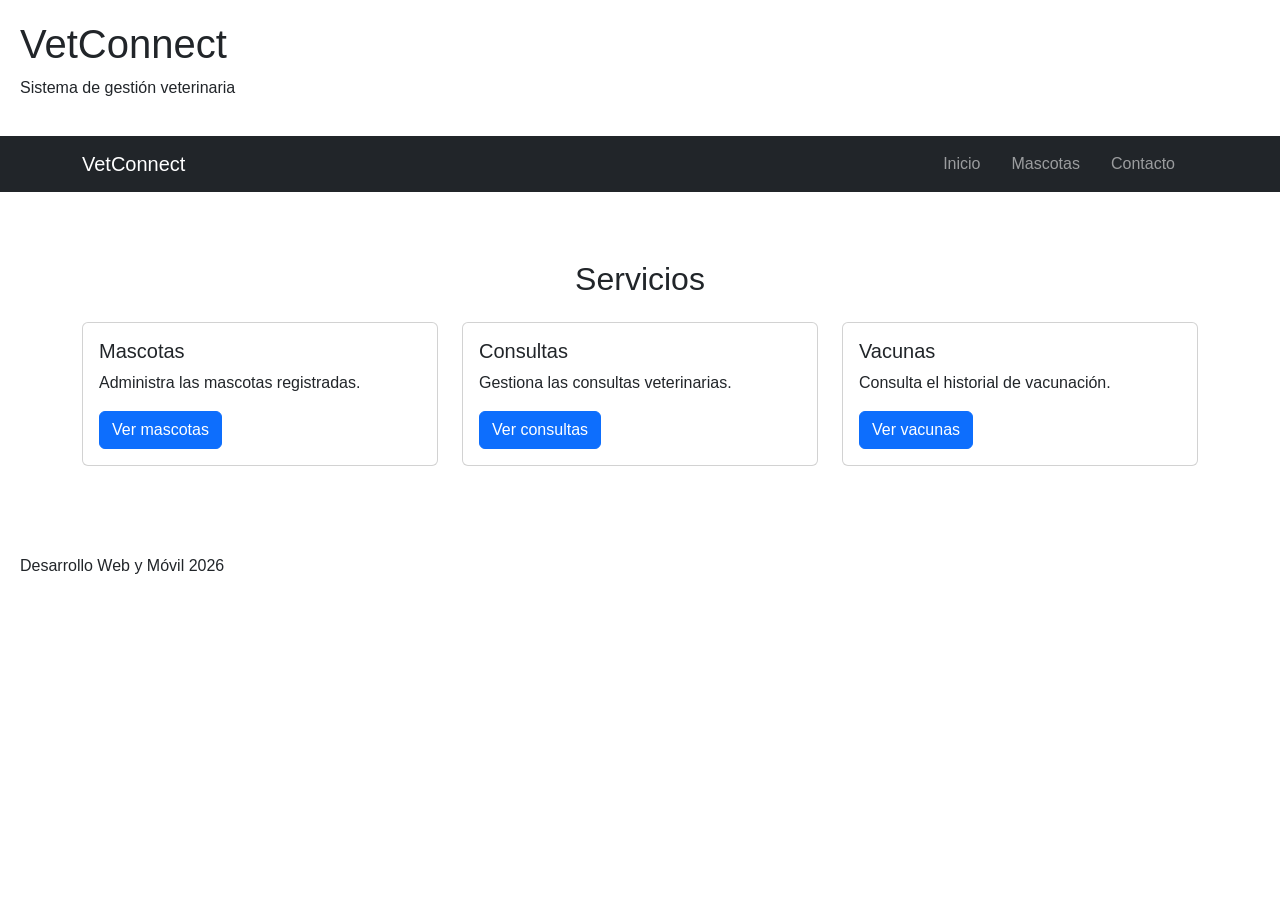
<file: index.html>
<!DOCTYPE html>
<html lang="es">
<head>
    <meta charset="UTF-8">
    <meta name="viewport" content="width=device-width, initial-scale=1.0">
    <title>VetConnect</title>

    <link href="https://cdn.jsdelivr.net/npm/bootstrap@5.3.8/dist/css/bootstrap.min.css" rel="stylesheet">

    <link rel="stylesheet" href="css/style.css">
</head>
<body>

    <header>
        <h1>VetConnect</h1>
        <p>Sistema de gestión veterinaria</p>
    </header>

    <nav class="navbar navbar-expand-lg bg-dark navbar-dark">
        <div class="container">

            <a class="navbar-brand" href="index.html">VetConnect</a>

            <button class="navbar-toggler" type="button"
                data-bs-toggle="collapse"
                data-bs-target="#menuPrincipal">
                <span class="navbar-toggler-icon"></span>
            </button>

            <div class="collapse navbar-collapse" id="menuPrincipal">
             <ul class="navbar-nav ms-auto">
                    <li class="nav-item">
                        <a class="nav-link" href="index.html">Inicio</a>
                    </li>

                 <li class="nav-item">
                        <a class="nav-link" href="mascotas.html">Mascotas</a>
                 </li>

                    <li class="nav-item">
                        <a class="nav-link" href="contacto.html">Contacto</a>
                    </li>
                </ul>
            </div>

        </div>
    </nav>

    <main>

       <section class="container my-5">
    <h2 class="text-center mb-4">Servicios</h2>

    <div class="row g-4">

        <div class="col-12 col-md-6 col-lg-4">
            <div class="card h-100">
                <div class="card-body">
                    <h5 class="card-title">Mascotas</h5>
                    <p class="card-text">Administra las mascotas registradas.</p>
                    <a href="mascotas.html" class="btn btn-primary">Ver mascotas</a>
                </div>
            </div>
        </div>

        <div class="col-12 col-md-6 col-lg-4">
            <div class="card h-100">
                <div class="card-body">
                    <h5 class="card-title">Consultas</h5>
                    <p class="card-text">Gestiona las consultas veterinarias.</p>
                    <a href="#" class="btn btn-primary">Ver consultas</a>
                </div>
            </div>
        </div>

        <div class="col-12 col-md-6 col-lg-4">
            <div class="card h-100">
                <div class="card-body">
                    <h5 class="card-title">Vacunas</h5>
                    <p class="card-text">Consulta el historial de vacunación.</p>
                    <a href="#" class="btn btn-primary">Ver vacunas</a>
                </div>
            </div>
        </div>

    </div>
</section>

    </main>

    <footer>
        <p>Desarrollo Web y Móvil 2026</p>
    </footer>
    <script src="https://cdn.jsdelivr.net/npm/bootstrap@5.3.8/dist/js/bootstrap.bundle.min.js"></script>
</body>

</html>
</file>
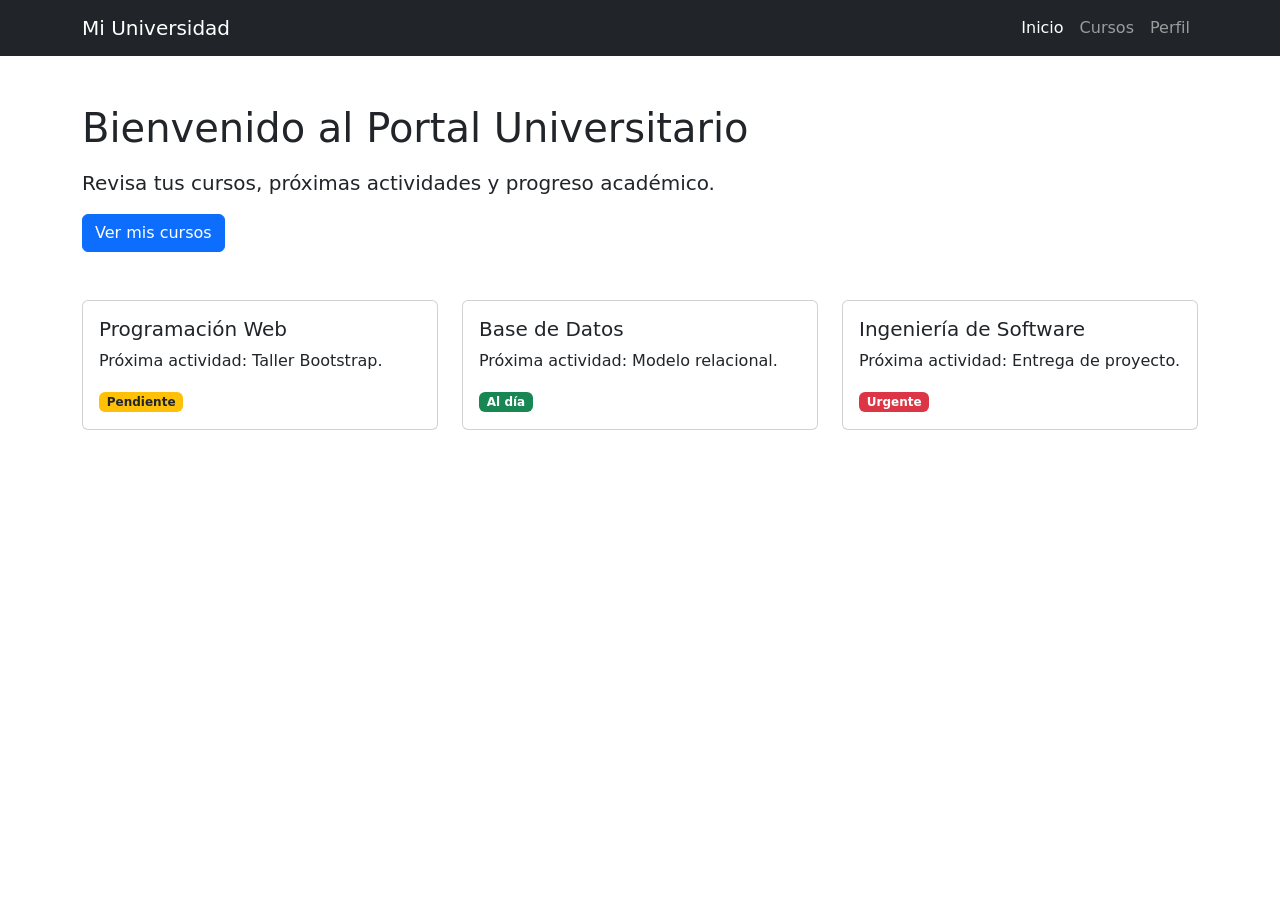
<file: semana3/desafio2.html>
<!DOCTYPE html>
<html lang="es">

<head>
    <meta charset="UTF-8">
    <meta name="viewport" content="width=device-width, initial-scale=1.0">

    <title>Portal Universidad</title>

    <link href="https://cdn.jsdelivr.net/npm/bootstrap@5.3.8/dist/css/bootstrap.min.css" rel="stylesheet">
</head>

<body>

    <!-- Navbar -->
    <nav class="navbar navbar-expand-lg bg-dark navbar-dark">

        <div class="container">

            <a class="navbar-brand" href="#">
                Mi Universidad
            </a>

            <button class="navbar-toggler"
                    type="button"
                    data-bs-toggle="collapse"
                    data-bs-target="#menuUniversidad">

                <span class="navbar-toggler-icon"></span>

            </button>

            <div class="collapse navbar-collapse" id="menuUniversidad">

                <ul class="navbar-nav ms-auto">

                    <li class="nav-item">
                        <a class="nav-link active" href="#">
                            Inicio
                        </a>
                    </li>

                    <li class="nav-item">
                        <a class="nav-link" href="#">
                            Cursos
                        </a>
                    </li>

                    <li class="nav-item">
                        <a class="nav-link" href="#">
                            Perfil
                        </a>
                    </li>

                </ul>

            </div>

        </div>

    </nav>


    <!-- Presentación / acción principal -->
    <header class="container my-5">

        <h1 class="mb-3">
            Bienvenido al Portal Universitario
        </h1>

        <p class="lead">
            Revisa tus cursos, próximas actividades y progreso académico.
        </p>

        <a href="#" class="btn btn-primary">
            Ver mis cursos
        </a>

    </header>


    <!-- Grid de cursos -->
    <main class="container">

        <div class="row g-4">


            <!-- Card 1 -->
            <div class="col-12 col-md-6 col-lg-4">

                <div class="card h-100">

                    <div class="card-body">

                        <h5 class="card-title">
                            Programación Web
                        </h5>

                        <p class="card-text">
                            Próxima actividad: Taller Bootstrap.
                        </p>

                        <span class="badge bg-warning text-dark">
                            Pendiente
                        </span>

                    </div>

                </div>

            </div>


            <!-- Card 2 -->
            <div class="col-12 col-md-6 col-lg-4">

                <div class="card h-100">

                    <div class="card-body">

                        <h5 class="card-title">
                            Base de Datos
                        </h5>

                        <p class="card-text">
                            Próxima actividad: Modelo relacional.
                        </p>

                        <span class="badge bg-success">
                            Al día
                        </span>

                    </div>

                </div>

            </div>


            <!-- Card 3 -->
            <div class="col-12 col-md-6 col-lg-4">

                <div class="card h-100">

                    <div class="card-body">

                        <h5 class="card-title">
                            Ingeniería de Software
                        </h5>

                        <p class="card-text">
                            Próxima actividad: Entrega de proyecto.
                        </p>

                        <span class="badge bg-danger">
                            Urgente
                        </span>

                    </div>

                </div>

            </div>


        </div>

    </main>


    <script src="https://cdn.jsdelivr.net/npm/bootstrap@5.3.8/dist/js/bootstrap.bundle.min.js"></script>

</body>

</html>
</file>
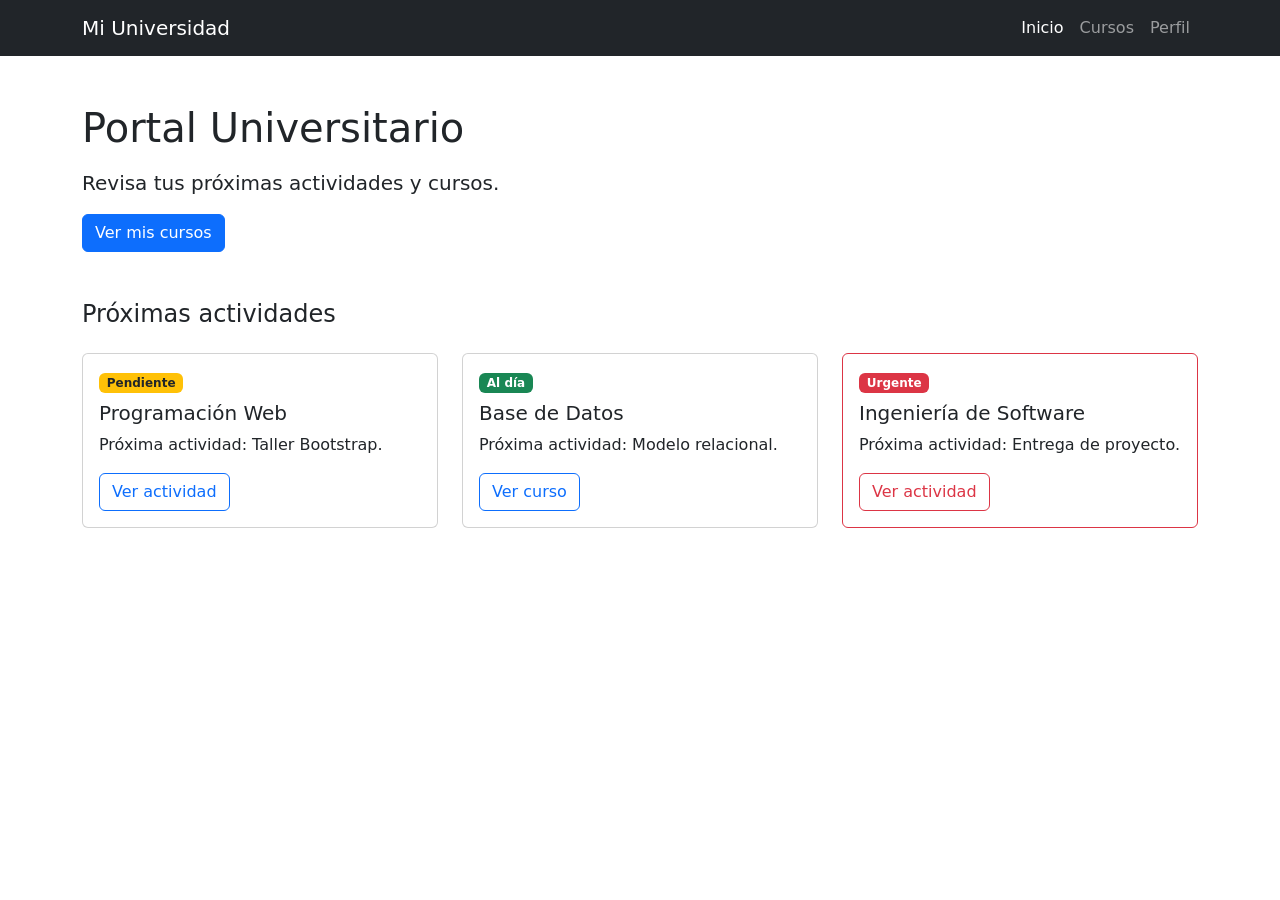
<file: semana3/desafio3.html>
<!DOCTYPE html>
<html lang="es">

<head>
    <meta charset="UTF-8">
    <meta name="viewport" content="width=device-width, initial-scale=1.0">

    <title>Portal Universidad - Mobile First</title>

    <link href="https://cdn.jsdelivr.net/npm/bootstrap@5.3.8/dist/css/bootstrap.min.css"
          rel="stylesheet">
</head>

<body>

    <!-- Navbar responsive -->
    <nav class="navbar navbar-expand-lg bg-dark navbar-dark">
        <div class="container">

            <a class="navbar-brand" href="#">
                Mi Universidad
            </a>

            <button class="navbar-toggler"
                    type="button"
                    data-bs-toggle="collapse"
                    data-bs-target="#menuUniversidad">

                <span class="navbar-toggler-icon"></span>
            </button>

            <div class="collapse navbar-collapse" id="menuUniversidad">

                <ul class="navbar-nav ms-auto">

                    <li class="nav-item">
                        <a class="nav-link active" href="#">
                            Inicio
                        </a>
                    </li>

                    <li class="nav-item">
                        <a class="nav-link" href="#">
                            Cursos
                        </a>
                    </li>

                    <li class="nav-item">
                        <a class="nav-link" href="#">
                            Perfil
                        </a>
                    </li>

                </ul>

            </div>

        </div>
    </nav>


    <!-- Información principal -->
    <header class="container py-4 py-md-5">

        <h1 class="mb-3">
            Portal Universitario
        </h1>

        <p class="lead">
            Revisa tus próximas actividades y cursos.
        </p>

        <!-- Botón ancho completo en móvil -->
        <div class="d-grid d-md-block">
            <a href="#" class="btn btn-primary">
                Ver mis cursos
            </a>
        </div>

    </header>


    <!-- Contenido -->
    <main class="container pb-5">

        <h2 class="h4 mb-4">
            Próximas actividades
        </h2>

        <div class="row g-3 g-md-4">


            <!-- Urgente primero en móvil -->
            <div class="col-12 col-md-6 col-lg-4
                        order-1 order-lg-3">

                <div class="card h-100 border-danger">

                    <div class="card-body">

                        <span class="badge bg-danger mb-2">
                            Urgente
                        </span>

                        <h5 class="card-title">
                            Ingeniería de Software
                        </h5>

                        <p class="card-text">
                            Próxima actividad: Entrega de proyecto.
                        </p>

                        <a href="#" class="btn btn-outline-danger">
                            Ver actividad
                        </a>

                    </div>
                </div>
            </div>


            <!-- Programación -->
            <div class="col-12 col-md-6 col-lg-4
                        order-2 order-lg-1">

                <div class="card h-100">

                    <div class="card-body">

                        <span class="badge bg-warning text-dark mb-2">
                            Pendiente
                        </span>

                        <h5 class="card-title">
                            Programación Web
                        </h5>

                        <p class="card-text">
                            Próxima actividad: Taller Bootstrap.
                        </p>

                        <a href="#" class="btn btn-outline-primary">
                            Ver actividad
                        </a>

                    </div>
                </div>
            </div>


            <!-- Base de Datos -->
            <div class="col-12 col-md-6 col-lg-4
                        order-3 order-lg-2">

                <div class="card h-100">

                    <div class="card-body">

                        <span class="badge bg-success mb-2">
                            Al día
                        </span>

                        <h5 class="card-title">
                            Base de Datos
                        </h5>

                        <p class="card-text">
                            Próxima actividad: Modelo relacional.
                        </p>

                        <a href="#" class="btn btn-outline-primary">
                            Ver curso
                        </a>

                    </div>
                </div>
            </div>


        </div>

    </main>


    <script src="https://cdn.jsdelivr.net/npm/bootstrap@5.3.8/dist/js/bootstrap.bundle.min.js"></script>

</body>

</html>
</file>
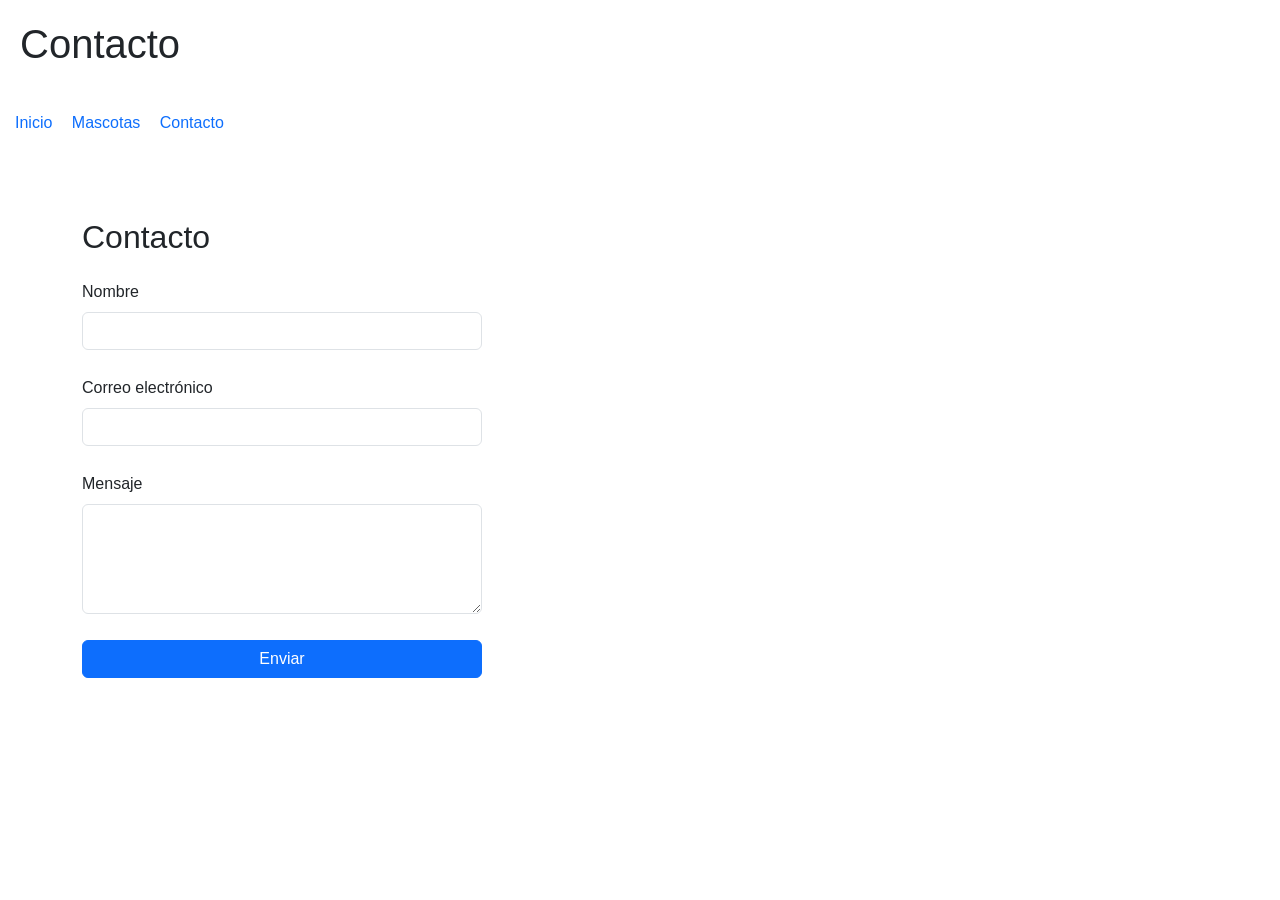
<file: veterinaria/contacto.html>
<!DOCTYPE html>
<html lang="es">

<head>
    <meta charset="UTF-8">
    <meta name="viewport" content="width=device-width, initial-scale=1.0">
    <title>Contacto - VetConnect</title>
    
    <link href="https://cdn.jsdelivr.net/npm/bootstrap@5.3.8/dist/css/bootstrap.min.css" rel="stylesheet">
   
    <link rel="stylesheet" href="css/style.css">
    

<body>

    <header>
        <h1>Contacto</h1>
    </header>

    <nav>
        <a href="index.html">Inicio</a>
        <a href="mascotas.html">Mascotas</a>
        <a href="contacto.html">Contacto</a>
    </nav>

    <main>

        <div class="container my-5">
            <h2 class="mb-4">Contacto</h2>

            <form>
                <div class="mb-3">
                    <label for="nombre" class="form-label">Nombre</label>
                    <input type="text" class="form-control" id="nombre">
                </div>

                <div class="mb-3">
                    <label for="correo" class="form-label">Correo electrónico</label>
                    <input type="email" class="form-control" id="correo">
                </div>

                <div class="mb-3">
                    <label for="mensaje" class="form-label">Mensaje</label>
                    <textarea class="form-control" id="mensaje" rows="4"></textarea>
                </div>

                <button type="submit" class="btn btn-primary">Enviar</button>
            </form>
        </div>

    </main>

<script src="https://cdn.jsdelivr.net/npm/bootstrap@5.3.8/dist/js/bootstrap.bundle.min.js"></script>

</body>
</html>
</file>
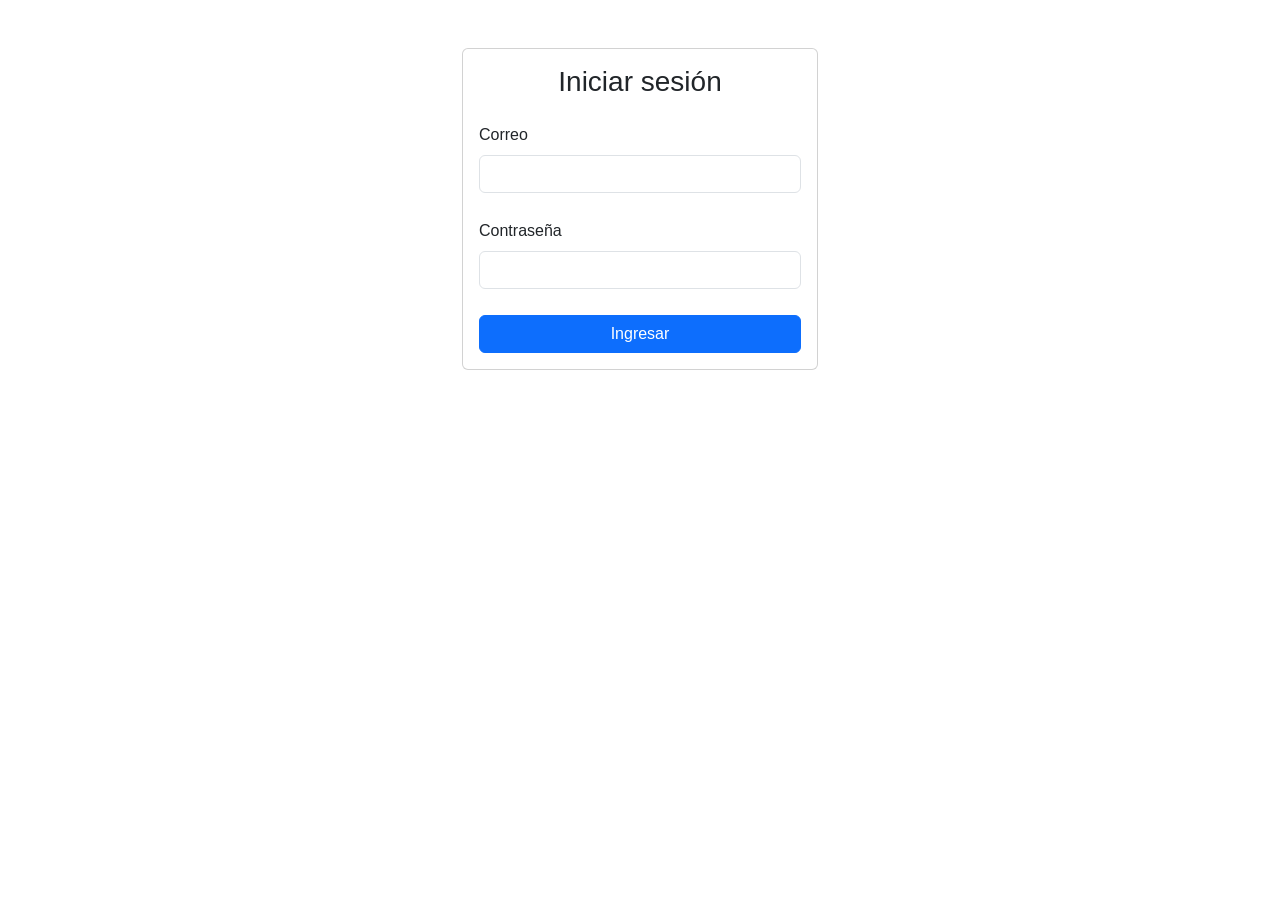
<file: veterinaria/login.html>
<!DOCTYPE html>
<html lang="es">

<head>
    <meta charset="UTF-8">
    <meta name="viewport" content="width=device-width, initial-scale=1.0">
    <title>Login - VetConnect</title>

    <link href="https://cdn.jsdelivr.net/npm/bootstrap@5.3.8/dist/css/bootstrap.min.css" rel="stylesheet">
    <link rel="stylesheet" href="css/style.css">
</head>

<body>

    <div class="container">
        <div class="row justify-content-center">
            <div class="col-12 col-md-6 col-lg-4">

                <div class="card mt-5">
                    <div class="card-body">

                        <h3 class="text-center mb-4">Iniciar sesión</h3>

                        <form>
                            <div class="mb-3">
                                <label for="loginCorreo" class="form-label">Correo</label>
                                <input type="email" class="form-control" id="loginCorreo">
                            </div>

                            <div class="mb-3">
                                <label for="password" class="form-label">Contraseña</label>
                                <input type="password" class="form-control" id="password">
                            </div>

                            <button type="submit" class="btn btn-primary w-100">
                                Ingresar
                            </button>
                        </form>

                    </div>
                </div>

            </div>
        </div>
    </div>

    <script src="https://cdn.jsdelivr.net/npm/bootstrap@5.3.8/dist/js/bootstrap.bundle.min.js"></script>

</body>
</html>
</file>
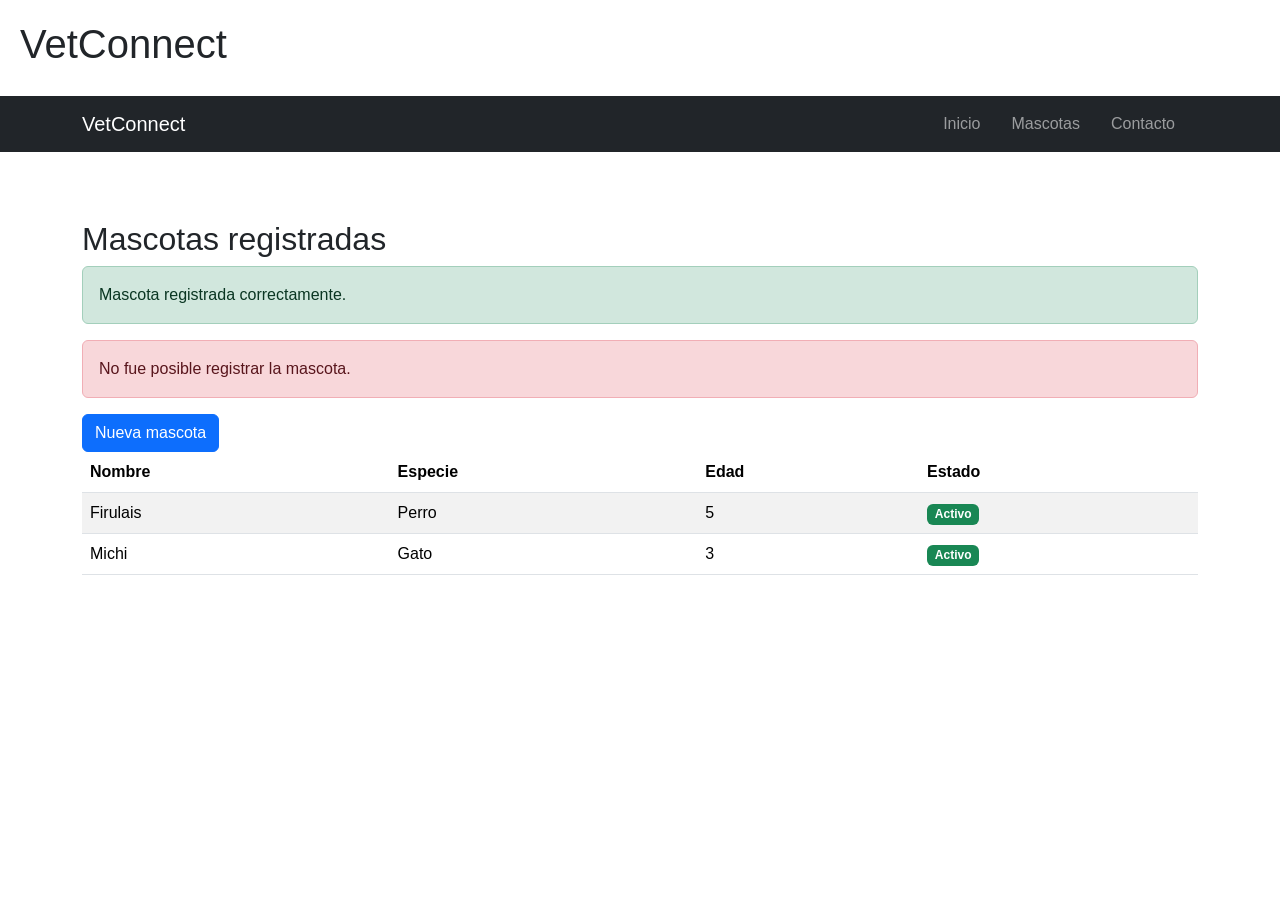
<file: veterinaria/mascotas.html>
<!DOCTYPE html>
<html lang="es">

<head>
    <meta charset="UTF-8">
    <meta name="viewport" content="width=device-width, initial-scale=1.0">
    <title>Mascotas - VetConnect</title>

    <link href="https://cdn.jsdelivr.net/npm/bootstrap@5.3.8/dist/css/bootstrap.min.css" rel="stylesheet">
    <link rel="stylesheet" href="css/style.css">
</head>

<body>

    <header>
        <h1>VetConnect</h1>
    </header>

    <nav class="navbar navbar-expand-lg bg-dark navbar-dark">
        <div class="container">

            <a class="navbar-brand" href="index.html">VetConnect</a>

            <button class="navbar-toggler" type="button"
                    data-bs-toggle="collapse"
                    data-bs-target="#menuPrincipal">
                <span class="navbar-toggler-icon"></span>
            </button>

            <div class="collapse navbar-collapse" id="menuPrincipal">
                <ul class="navbar-nav ms-auto">

                    <li class="nav-item">
                        <a class="nav-link" href="index.html">Inicio</a>
                    </li>

                    <li class="nav-item">
                        <a class="nav-link" href="mascotas.html">Mascotas</a>
                    </li>

                    <li class="nav-item">
                        <a class="nav-link" href="contacto.html">Contacto</a>
                    </li>

                </ul>
            </div>

        </div>
    </nav>

    <main>

        <div class="container mt-5">

            <h2>Mascotas registradas</h2>

            <!-- Alerts -->

            <div class="alert alert-success">
                Mascota registrada correctamente.
            </div>

            <div class="alert alert-danger">
                No fue posible registrar la mascota.
            </div>

            <!-- Botón para abrir el Modal -->

            <button class="btn btn-primary"
                    data-bs-toggle="modal"
                    data-bs-target="#modalMascota">
                Nueva mascota
            </button>

            <!-- Modal -->

            <div class="modal fade" id="modalMascota">
                <div class="modal-dialog">
                    <div class="modal-content">

                        <div class="modal-header">
                            <h5 class="modal-title">Nueva mascota</h5>
                            <button class="btn-close"
                                    data-bs-dismiss="modal">
                            </button>
                        </div>

                        <div class="modal-body">
                            Formulario de mascota
                        </div>

                    </div>
                </div>
            </div>

            <!-- Tabla de mascotas -->

            <div class="table-responsive">
                <table class="table table-striped">

                    <thead>
                        <tr>
                            <th>Nombre</th>
                            <th>Especie</th>
                            <th>Edad</th>
                            <th>Estado</th>
                        </tr>
                    </thead>

                    <tbody>

                        <tr>
                            <td>Firulais</td>
                            <td>Perro</td>
                            <td>5</td>
                            <td>
                                <span class="badge bg-success">Activo</span>
                            </td>
                        </tr>

                        <tr>
                            <td>Michi</td>
                            <td>Gato</td>
                            <td>3</td>
                            <td>
                                <span class="badge bg-success">Activo</span>
                            </td>
                        </tr>

                    </tbody>

                </table>
            </div>

        </div>

    </main>

    <script src="https://cdn.jsdelivr.net/npm/bootstrap@5.3.8/dist/js/bootstrap.bundle.min.js"></script>

</body>
</html>
</file>
<file: css/style.css>
body {
    font-family: Arial, sans-serif;
    margin: 0;
    padding: 0;
}

header {
    padding: 20px;
}

nav {
    padding: 15px;
}

nav a {
    margin-right: 15px;
    text-decoration: none;
}

main {
    padding: 20px;
}

footer {
    padding: 20px;
}

.contenedor {
    display: flex;
    gap: 20px;
}

.tarjeta {
    padding: 20px;
    border: 1px solid #cccccc;
    border-radius: 10px;
}

form {
    display: flex;
    flex-direction: column;
    max-width: 400px;
    gap: 10px;
}

input,
textarea {
    padding: 10px;
}

button {
    padding: 10px;
    cursor: pointer;
}

.card:hover {
    transform: translateY(-4px);
    transition: 0.2s;
}
</file>
<file: veterinaria/css/style.css>
body {
    font-family: Arial, sans-serif;
    margin: 0;
    padding: 0;
}

header {
    padding: 20px;
}

nav {
    padding: 15px;
}

nav a {
    margin-right: 15px;
    text-decoration: none;
}

main {
    padding: 20px;
}

footer {
    padding: 20px;
}

.contenedor {
    display: flex;
    gap: 20px;
}

.tarjeta {
    padding: 20px;
    border: 1px solid #cccccc;
    border-radius: 10px;
}

form {
    display: flex;
    flex-direction: column;
    max-width: 400px;
    gap: 10px;
}

input,
textarea {
    padding: 10px;
}

button {
    padding: 10px;
    cursor: pointer;
}

.card:hover {
    transform: translateY(-4px);
    transition: 0.2s;
}
</file>
